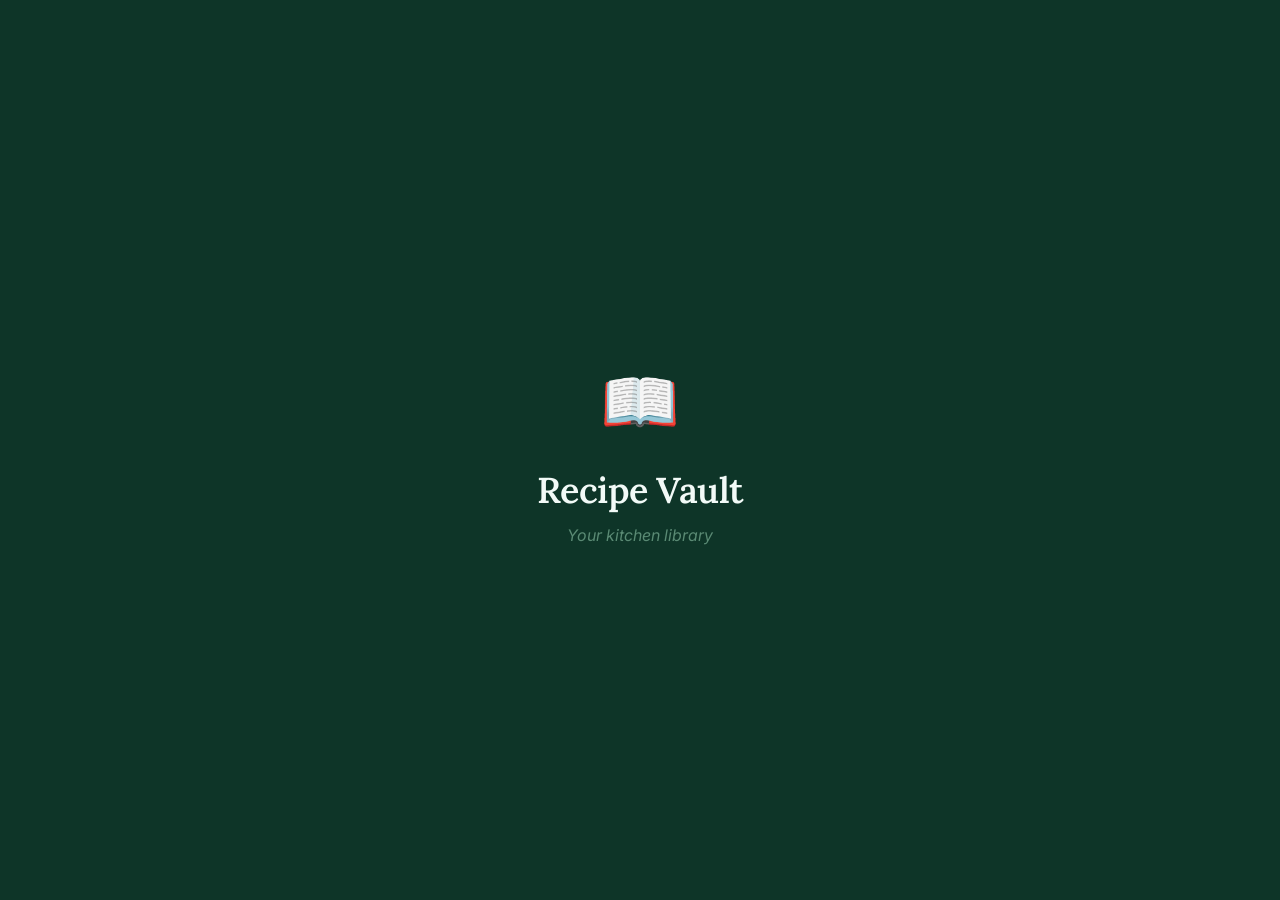
<file: app.html>
<!DOCTYPE html>
<html lang="en">
<head>
  <meta charset="UTF-8" />
  <meta name="viewport" content="width=device-width, initial-scale=1.0" />
  <meta name="theme-color" content="#0e3528" />
  <title>Recipe Vault</title>
  <link rel="manifest" href="manifest.json" />
  <link rel="stylesheet" href="css/style.css" />
  <link rel="preconnect" href="https://fonts.googleapis.com" />
  <link rel="preconnect" href="https://fonts.gstatic.com" crossorigin />
  <link href="https://fonts.googleapis.com/css2?family=Lora:ital,wght@0,400;0,600;1,400&family=Inter:wght@400;500;600&display=swap" rel="stylesheet" />
</head>
<body>

<div id="splash" class="splash">
  <div class="splash-inner">
    <div class="splash-icon">📖</div>
    <h1 class="splash-title">Recipe Vault</h1>
    <p class="splash-sub">Your kitchen library</p>
  </div>
</div>

<div id="app" class="app hidden">

  <!-- TOP NAV -->
  <nav class="top-nav">
    <div class="top-nav-brand"><span>📖</span></div>
    <div class="tn-dropdown" id="tn-recipes-wrap">
      <button class="tn-item active" data-screen="recipes" onclick="handleRecipesClick()">
        <span class="tn-icon">📚</span><span class="tn-label">Recipes</span><span class="tn-arrow" id="tn-recipes-arrow">▾</span>
      </button>
      <div class="tn-dropdown-menu hidden" id="cuisine-dropdown">
        <button class="tn-drop-item active" data-filter="all" onclick="selectCuisine(this,'all')">📋 All recipes</button>
      </div>
    </div>
    <button class="tn-item" data-screen="planner"  onclick="navigate('planner')"><span class="tn-icon">📅</span><span class="tn-label">Meal Planner</span></button>
    <button class="tn-item" data-screen="shopping" onclick="navigate('shopping')"><span class="tn-icon">🛒</span><span class="tn-label">Shopping</span><span class="tn-badge hidden" id="list-badge">0</span></button>
    <button class="tn-item" data-screen="import"   onclick="navigate('import')"><span class="tn-icon">➕</span><span class="tn-label">Import</span></button>
    <button class="tn-item" data-screen="settings" onclick="navigate('settings')"><span class="tn-icon">⚙️</span><span class="tn-label">Settings</span></button>
    <div class="top-nav-right">
      <div class="tn-search-box">
        <span class="tn-search-icon-static">🔍</span>
        <input type="search" id="nav-search-input" class="tn-search-box-input" placeholder="Search recipes…" autocomplete="off" />
        <button class="tn-search-clear hidden" id="nav-search-clear" onclick="clearNavSearch()">✕</button>
      </div>
      <span class="top-nav-count" id="recipe-count-label"></span>
      <div class="top-nav-cloud" onclick="navigate('settings')">
        <span id="cloud-icon">☁️</span><span id="cloud-label">Sign in</span>
      </div>
    </div>
  </nav>


  <!-- APP BODY -->
  <div class="app-body" id="app-body">

    <!-- SCREEN AREA — all screens live here -->
    <div class="screen-area" id="screen-area">
    <section id="screen-recipes" class="screen active">
      <div id="connect-banner" class="connect-banner hidden">
        <div>
          <strong>Connect Google Drive to load your real recipes</strong>
          <p>Go to Settings → Sign in with Google to scan your Recipes folder.</p>
        </div>
        <button class="btn-primary" style="flex-shrink:0;padding:9px 16px;font-size:13px" onclick="navigate('settings')">Open Settings</button>
      </div>
      <div id="cuisine-chips" style="display:none"></div>
      <div id="recipes-state-empty"    class="state-card hidden"><div class="state-emoji">🍽️</div><p class="state-title">No recipes yet</p><p class="state-sub">Sign in to Google Drive and make sure you have a Recipes folder with PDF files.</p><button class="btn-primary" onclick="navigate('settings')">Open Settings</button></div>
      <div id="recipes-state-no-results" class="state-card hidden"><div class="state-emoji">🔎</div><p class="state-title">Nothing matched</p><p class="state-sub">Try a different keyword or cuisine.</p><button class="btn-ghost" onclick="clearSearch()">Clear search</button></div>
      <div id="recipe-grid" class="recipe-grid" role="list"></div>
      <div id="sync-bar" class="sync-bar hidden"><div class="spinner-sm"></div> Syncing with Google Drive…</div>
    </section>

    <section id="screen-planner" class="screen hidden">
      <div class="page-header">
        <div><h1 class="page-title">Meal Planner</h1><p class="page-sub">Plan your week, then build a shopping list</p></div>
        <div class="page-header-actions">
          <button class="btn-ghost-sm" onclick="shiftWeek(-1)">‹ Prev</button>
          <span class="week-label" id="week-label">This week</span>
          <button class="btn-ghost-sm" onclick="shiftWeek(1)">Next ›</button>
          <button class="btn-primary-sm" onclick="buildPlannerList()">🛒 Build list</button>
        </div>
      </div>
      <div class="planner-grid" id="day-list"></div>
    </section>

    <section id="screen-shopping" class="screen hidden">
      <div class="page-header">
        <div><h1 class="page-title">Shopping List</h1><p class="page-sub" id="shopping-source-row">—</p></div>
        <div class="page-header-actions">
          <button class="btn-ghost-sm" onclick="exportShoppingList()">📤 Export</button>
          <button class="btn-ghost-sm" onclick="clearChecked()">🗑️ Clear checked</button>
        </div>
      </div>
      <div id="shopping-empty" class="state-card hidden"><div class="state-emoji">🛒</div><p class="state-title">Your list is empty</p><p class="state-sub">Open a recipe and tap "Add to shopping list".</p><button class="btn-primary" onclick="navigate('recipes')">Browse recipes</button></div>
      <div id="shopping-content">
        <ul class="shopping-list" id="shopping-list"></ul>
        <button class="btn-primary" style="margin-top:1.5rem" onclick="exportShoppingList()">📤 Export to notes / shopping app</button>
      </div>
    </section>

    <section id="screen-import" class="screen hidden">
      <div class="page-header">
        <div><h1 class="page-title">Import Recipe</h1><p class="page-sub">Paste ingredients and steps directly from any website</p></div>
      </div>

      <!-- Paste text (only tab) -->
      <div id="import-tab-paste" class="import-card">
        <p style="font-size:13px;color:var(--clr-muted);margin-bottom:16px;line-height:1.6">
          Fill in the recipe details directly — paste ingredients and steps straight from the website. No AI needed.
        </p>

        <div class="import-fields-grid">
          <label class="field-label">Recipe name <span style="color:var(--clr-coral)">*</span>
            <input class="field-input" id="paste-name" type="text" placeholder="e.g. Garlic Butter Prawns" />
          </label>
          <label class="field-label">Cuisine type
            <input class="field-input" id="paste-cuisine" type="text" list="cuisine-list" autocomplete="off" placeholder="e.g. Seafood, Italian…" />
          </label>
          <label class="field-label">Cook time
            <input class="field-input" id="paste-time" type="text" placeholder="e.g. 30 minutes" />
          </label>
          <label class="field-label">Servings
            <input class="field-input" id="paste-servings" type="number" min="1" value="4" />
          </label>
        </div>

        <label class="field-label" style="margin-top:4px">
          Ingredients <span class="field-hint">— paste directly from the website, one per line</span>
          <textarea class="field-input field-textarea" id="paste-ingredients" rows="10"
            placeholder="2 tbsp butter&#10;4 cloves garlic, minced&#10;500g prawns, peeled&#10;..."></textarea>
        </label>

        <label class="field-label" style="margin-top:8px">
          Steps <span class="field-hint">— paste directly from the website, one per line</span>
          <textarea class="field-input field-textarea" id="paste-steps" rows="12"
            placeholder="Heat butter in a pan over medium heat&#10;Add garlic and cook for 1 minute&#10;Add prawns and cook until pink&#10;..."></textarea>
        </label>

        <div style="display:flex;gap:8px;margin-top:16px">
          <button class="btn-primary" onclick="savePastedRecipe()" style="flex:1">☁️ Save to library</button>
          <button class="btn-ghost" onclick="clearPasteTab()">Clear</button>
        </div>

      </div>
    </section>

    <section id="screen-settings" class="screen hidden">
      <div class="page-header">
        <div><h1 class="page-title">Settings</h1></div>
      </div>

      <!-- ROW 1: two columns -->
      <div style="display:grid;grid-template-columns:1fr 1fr;gap:20px;max-width:900px;margin-bottom:20px">

        <!-- Cloud storage -->
        <div class="settings-group">
          <div class="settings-label">Cloud storage</div>

          <!-- Google Drive sign-in -->
          <div style="padding:14px 16px;border-bottom:1px solid var(--clr-border)">
            <div style="display:flex;align-items:center;justify-content:space-between;flex-wrap:wrap;gap:10px;margin-bottom:10px">
              <div>
                <div style="font-size:15px;font-weight:500;color:var(--clr-ink)">🟢 Google Drive</div>
                <div style="font-size:12px;color:var(--clr-muted);margin-top:2px" id="cloud-status">Not connected — click Sign in</div>
              </div>
              <div style="display:flex;gap:8px">
                <button id="btn-google-signin"  class="btn-primary" style="padding:9px 16px;font-size:13px" onclick="signInWithGoogle()">Sign in</button>
                <button id="btn-google-signout" class="btn-ghost hidden" style="padding:9px 16px;font-size:13px" onclick="signOutGoogle()">Sign out</button>
              </div>
            </div>
            <div id="google-user-box" class="hidden" style="background:var(--clr-paper);border:1px solid var(--clr-border);border-radius:var(--radius-sm);padding:10px 12px;display:flex;align-items:center;gap:10px">
              <div style="width:34px;height:34px;border-radius:50%;background:var(--clr-coral-lt);display:flex;align-items:center;justify-content:center;font-size:16px;flex-shrink:0">👤</div>
              <div style="min-width:0">
                <div style="font-size:14px;font-weight:500;color:var(--clr-ink)" id="google-user-name">—</div>
                <div style="font-size:12px;color:var(--clr-muted);white-space:nowrap;overflow:hidden;text-overflow:ellipsis" id="google-user-email">—</div>
              </div>
            </div>
          </div>

          <div class="settings-row">
            <span class="settings-row-label">Recipe folder name</span>
            <input class="settings-input" id="folder-path" type="text" value="Recipes" />
          </div>
          <div style="padding:10px 16px;border-top:1px solid var(--clr-border)">
            <div style="font-size:12px;color:var(--clr-muted);margin-bottom:8px;line-height:1.5">Convert all your PDF recipes to Google Docs for better text extraction — one time only</div>
            <button id="btn-convert-pdfs" class="btn-ghost full-width" onclick="convertAllPDFsToGoogleDocs()" style="color:var(--clr-coral);border-color:var(--clr-coral)">📄 Convert PDFs to Google Docs</button>
          </div>
          <div style="padding:10px 16px;border-top:1px solid var(--clr-border)">
            <div style="font-size:12px;color:var(--clr-muted);margin-bottom:8px;line-height:1.5">Extract ingredients &amp; steps for all unextracted recipes using AI — runs in background (~8¢ with DeepSeek)</div>
            <button id="btn-batch-extract" class="btn-ghost full-width" onclick="batchExtractAllRecipes()" style="color:var(--clr-coral);border-color:var(--clr-coral)">✨ Extract all unextracted recipes</button>
            <div id="batch-extract-status" style="font-size:12px;color:var(--clr-muted);margin-top:8px;text-align:center;display:none"></div>
          </div>
        </div>

        <!-- Voice + Export -->
        <div style="display:flex;flex-direction:column;gap:20px">
          <div class="settings-group">
            <div class="settings-label">Shopping list export</div>
            <div class="settings-row">
              <span class="settings-row-label">Export to</span>
              <select class="settings-select" id="export-target">
                <option value="share">Share sheet — send to any app (Android)</option>
                <option value="keep">Copy list, then open Keep</option>
                <option value="copy">Copy to clipboard only</option>
              </select>
            </div>
          </div>
          <div class="settings-group">
            <div class="settings-label">AI features</div>
            <div class="settings-row">
              <span class="settings-row-label">🔵 DeepSeek API key</span>
              <span id="deepseek-status" style="font-size:13px"></span>
            </div>
            <div class="settings-row" style="flex-direction:column;align-items:flex-start;gap:8px">
              <div style="display:flex;gap:8px;width:100%">
                <input type="password" id="deepseek-key" class="settings-input" style="width:100%;max-width:320px;text-align:left" placeholder="sk-…" />
                <button onclick="toggleKeyVisibility('deepseek-key')" class="btn-ghost-sm">👁</button>
              </div>
              <div style="display:flex;gap:8px">
                <button class="btn-primary-sm" onclick="saveDeepSeekKey()">Save key</button>
                <button class="btn-ghost-sm" onclick="clearDeepSeekKey()">Clear</button>
              </div>
              <p style="font-size:12px;color:var(--clr-muted);line-height:1.5">Get a free key at <a href="https://platform.deepseek.com" target="_blank" style="color:var(--clr-coral)">platform.deepseek.com</a> — used for recipe AI extraction.</p>
            </div>
          </div>
          <div class="settings-group">
          <div class="settings-label">About</div>
          <div class="settings-row"><span class="settings-row-label">Version</span><span class="settings-row-value">1.0</span></div>
          <div class="settings-row"><span class="settings-row-label">Recipes loaded</span><span class="settings-row-value" id="sett-recipe-count">—</span></div>
          <div class="settings-row"><span class="settings-row-label">Planned meals</span><span class="settings-row-value" id="sett-meal-count">—</span></div>
        </div>
      </div>

    </section>

    </div><!-- end screen-area -->

    <!-- DETAIL PANEL — 40% width when open -->
    <aside class="detail-panel" id="detail-panel">
      <div class="detail-header">
        <button class="detail-close" onclick="closeDetail()">✕</button>
        <span class="detail-emoji-lg" id="detail-emoji">🍽️</span>
        <div class="detail-tags" id="detail-tags"></div>
        <h2 class="detail-name" id="detail-name">—</h2>
        <div class="detail-meta-row" id="detail-meta-row"></div>
      </div>
      <div class="detail-made-it-bar">
        <button class="detail-made-it-btn" id="btn-made-it" onclick="markAsMade()">✅ Mark as made</button>
        <span class="detail-made-it-info" id="made-it-info"></span>
      </div>
      <div class="detail-body">
        <div class="detail-section">
          <div class="detail-section-header">
            <span class="detail-section-title">Ingredients</span>
            <div class="serving-control">
              <button class="serving-btn" onclick="changeServings(-1)">−</button>
              <span class="serving-count"><span id="serving-num">2</span> servings</span>
              <button class="serving-btn" onclick="changeServings(1)">+</button>
            </div>
          </div>
          <ul class="ingredient-list" id="ingredient-list"></ul>
        </div>
        <div class="detail-section hidden" id="nutrition-section">
          <div class="detail-section-title">Nutrition <span class="per-serving-label">per serving</span></div>
          <div class="nutrition-grid" id="nutrition-grid"></div>
        </div>
        <div class="detail-section" id="steps-section">
          <div class="detail-section-title">Method</div>
          <ol class="steps-list" id="steps-list"></ol>
        </div>
        <div class="detail-actions">
          <button class="btn-primary full-width" onclick="addToShoppingList()">🛒 Add to shopping list</button>
          <button class="btn-primary full-width" style="background:var(--clr-ink)" onclick="addToPlannerFromDetail()">📅 Add to meal plan</button>
          <button class="btn-ghost full-width" onclick="startCookMode()">👨‍🍳 Start cooking mode</button>
          <button class="btn-ghost full-width" id="btn-open-drive" onclick="openInCloud()">☁️ Open in Drive</button>
          <button class="btn-ghost full-width hidden" id="btn-save-drive" onclick="saveCurrentRecipeToDrive()" style="color:var(--clr-coral);border-color:var(--clr-coral)">☁️ Save to Google Drive</button>
          <button class="btn-ghost full-width hidden" id="btn-reextract" onclick="reExtractCurrentRecipe()">✨ Re-extract from Drive file</button>
          <button class="btn-ghost full-width" onclick="printCurrentRecipe()">🖨️ Print recipe</button>
          <div style="display:flex;gap:8px">
            <button class="btn-ghost full-width" onclick="openEditRecipeModal()" style="flex:1">✏️ Edit recipe</button>
            <button class="btn-ghost" onclick="confirmDeleteRecipe()" style="color:var(--clr-red);border-color:var(--clr-red);padding:11px 16px">🗑️</button>
          </div>
        </div>
      </div>
    </aside>

  </div><!-- end app-body -->

    <!-- COOK MODE -->
    <div id="screen-cook" class="cook-overlay hidden">
      <div class="cook-header">
        <button class="back-btn-light" onclick="stopCookMode()">✕ Exit</button>
        <span class="cook-title" id="cook-recipe-name">—</span>
        <button class="icon-btn-light" id="voice-toggle" onclick="toggleVoice()">🔇 Voice off</button>
      </div>
      <div class="cook-body">
        <div class="cook-progress">
          <div class="progress-bar"><div class="progress-fill" id="progress-fill"></div></div>
          <span class="progress-label" id="progress-label">Step 1 of 6</span>
        </div>
        <div class="cook-step-card"><p class="cook-step-text" id="cook-step-text">—</p></div>
        <div class="cook-controls">
          <button class="cook-nav-btn" id="btn-prev-step" onclick="changeStep(-1)">← Previous</button>
          <button class="cook-nav-btn cook-nav-next" id="btn-next-step" onclick="changeStep(1)">Next →</button>
        </div>
        <div class="cook-voice-hint" id="voice-hint">🎙️ Say "next step", "repeat", or "go back"</div>
      </div>
    </div>

  <nav class="bottom-nav">
    <button class="nav-item active" data-screen="recipes"  onclick="navigate('recipes')"> <span class="nav-icon">📚</span><span class="nav-label">Recipes</span></button>
    <button class="nav-item"        data-screen="planner"  onclick="navigate('planner')"> <span class="nav-icon">📅</span><span class="nav-label">Planner</span></button>
    <button class="nav-item"        data-screen="shopping" onclick="navigate('shopping')"><span class="nav-icon">🛒</span><span class="nav-label">List</span><span class="nav-badge hidden" id="list-badge-mobile">0</span></button>
    <button class="nav-item"        data-screen="import"   onclick="navigate('import')">  <span class="nav-icon">➕</span><span class="nav-label">Import</span></button>
    <button class="nav-item"        data-screen="settings" onclick="navigate('settings')"><span class="nav-icon">⚙️</span><span class="nav-label">Settings</span></button>
  </nav>


<datalist id="cuisine-list"></datalist>

<!-- MODALS -->
<!-- EDIT RECIPE MODAL -->
<div id="edit-recipe-modal" class="modal-overlay hidden" role="dialog" aria-modal="true">
  <div class="modal-card" style="max-width:520px;max-height:85vh;overflow-y:auto">
    <h3 class="modal-title">✏️ Edit recipe</h3>

    <!-- Thumbnail editor -->
    <div class="field-label" style="margin-bottom:14px">
      Thumbnail
      <div style="display:flex;align-items:center;gap:12px;margin-top:6px">
        <div id="edit-thumb-preview" style="width:64px;height:64px;border-radius:12px;background:var(--clr-coral-lt);display:flex;align-items:center;justify-content:center;font-size:36px;flex-shrink:0;overflow:hidden;cursor:pointer;border:2px dashed var(--clr-border-mid)" onclick="document.getElementById('edit-thumb-upload').click()" title="Click to upload a photo">🍽️</div>
        <div style="flex:1">
          <div style="font-size:12px;color:var(--clr-muted);margin-bottom:8px">Pick an emoji or upload a photo</div>
          <input type="file" id="edit-thumb-upload" accept="image/*" style="display:none" onchange="handleThumbUpload(event)" />
          <div id="emoji-picker" style="display:flex;flex-wrap:wrap;gap:6px"></div>
        </div>
      </div>
    </div>

    <label class="field-label">Recipe name
      <input class="field-input" id="edit-name" type="text" />
    </label>
    <label class="field-label">Cuisine <span class="field-hint">(determines folder in Drive)</span>
      <input class="field-input" id="edit-cuisine" type="text" list="cuisine-list" autocomplete="off" />
    </label>
    <label class="field-label">Cook time
      <input class="field-input" id="edit-time" type="text" />
    </label>
    <label class="field-label">Servings
      <input class="field-input" id="edit-servings" type="number" min="1" />
    </label>
    <label class="field-label">Tags <span class="field-hint">(comma separated, e.g. Quick, Vegetarian)</span>
      <input class="field-input" id="edit-tags" type="text" />
    </label>
    <label class="field-label">Ingredients <span class="field-hint">(one per line)</span>
      <textarea class="field-input field-textarea" id="edit-ingredients" rows="8"></textarea>
    </label>
    <label class="field-label">Steps <span class="field-hint">(one per line)</span>
      <textarea class="field-input field-textarea" id="edit-steps" rows="8"></textarea>
    </label>
    <div style="display:flex;gap:8px;margin-top:16px">
      <button class="btn-primary" style="flex:1" onclick="saveEditedRecipe()">💾 Save changes</button>
      <button class="btn-ghost" style="flex:1" onclick="closeModal('edit-recipe-modal')">Cancel</button>
    </div>
  </div>
</div>

<!-- DELETE CONFIRM MODAL -->
<div id="delete-recipe-modal" class="modal-overlay hidden" role="dialog" aria-modal="true">
  <div class="modal-card">
    <h3 class="modal-title">🗑️ Delete recipe</h3>
    <p class="modal-sub">Are you sure you want to delete <strong id="delete-recipe-name">—</strong>?</p>
    <div id="delete-drive-option" style="background:var(--clr-paper-mid);border-radius:var(--radius-sm);padding:12px;margin-bottom:16px;font-size:14px">
      <label style="display:flex;align-items:center;gap:10px;cursor:pointer">
        <input type="checkbox" id="delete-from-drive" style="width:18px;height:18px" />
        <span>Also delete the file from Google Drive</span>
      </label>
      <p style="font-size:12px;color:var(--clr-muted);margin-top:6px;margin-left:28px">If unchecked, the recipe stays in Drive but is removed from this app.</p>
    </div>
    <button class="btn-primary full-width" style="background:var(--clr-red,#c0392b);border-color:var(--clr-red,#c0392b)" onclick="executeDeleteRecipe()">Delete</button>
    <button class="btn-ghost full-width" style="margin-top:8px" onclick="closeModal('delete-recipe-modal')">Cancel</button>
  </div>
</div>

<div id="planner-list-modal" class="modal-overlay hidden">
  <div class="modal-card">
    <h3 class="modal-title">Build shopping list</h3>
    <p class="modal-sub">One combined list for the whole week, or separate per day?</p>
    <button class="btn-primary full-width" onclick="generatePlannerList('combined')">One combined list</button>
    <button class="btn-ghost full-width" style="margin-top:8px" onclick="generatePlannerList('daily')">Separate per day</button>
    <button class="btn-ghost full-width" style="margin-top:8px;color:var(--clr-muted)" onclick="closeModal('planner-list-modal')">Cancel</button>
  </div>
</div>

<div id="add-to-day-modal" class="modal-overlay hidden">
  <div class="modal-card">
    <h3 class="modal-title">Add to meal plan</h3>
    <p class="modal-sub">Which day for <strong id="modal-recipe-name">—</strong>?</p>
    <div id="day-picker" class="day-picker"></div>
    <button class="btn-ghost full-width" style="margin-top:12px" onclick="closeModal('add-to-day-modal')">Cancel</button>
  </div>
</div>

<datalist id="cuisine-list"></datalist>

<script src="js/data.js"></script>
<script src="js/api.js"></script>
<script src="js/theme.js"></script>
<script src="js/drive.js"></script>
<script src="js/app.js"></script>
</body>
</html>
<!-- v2 -->
</file>
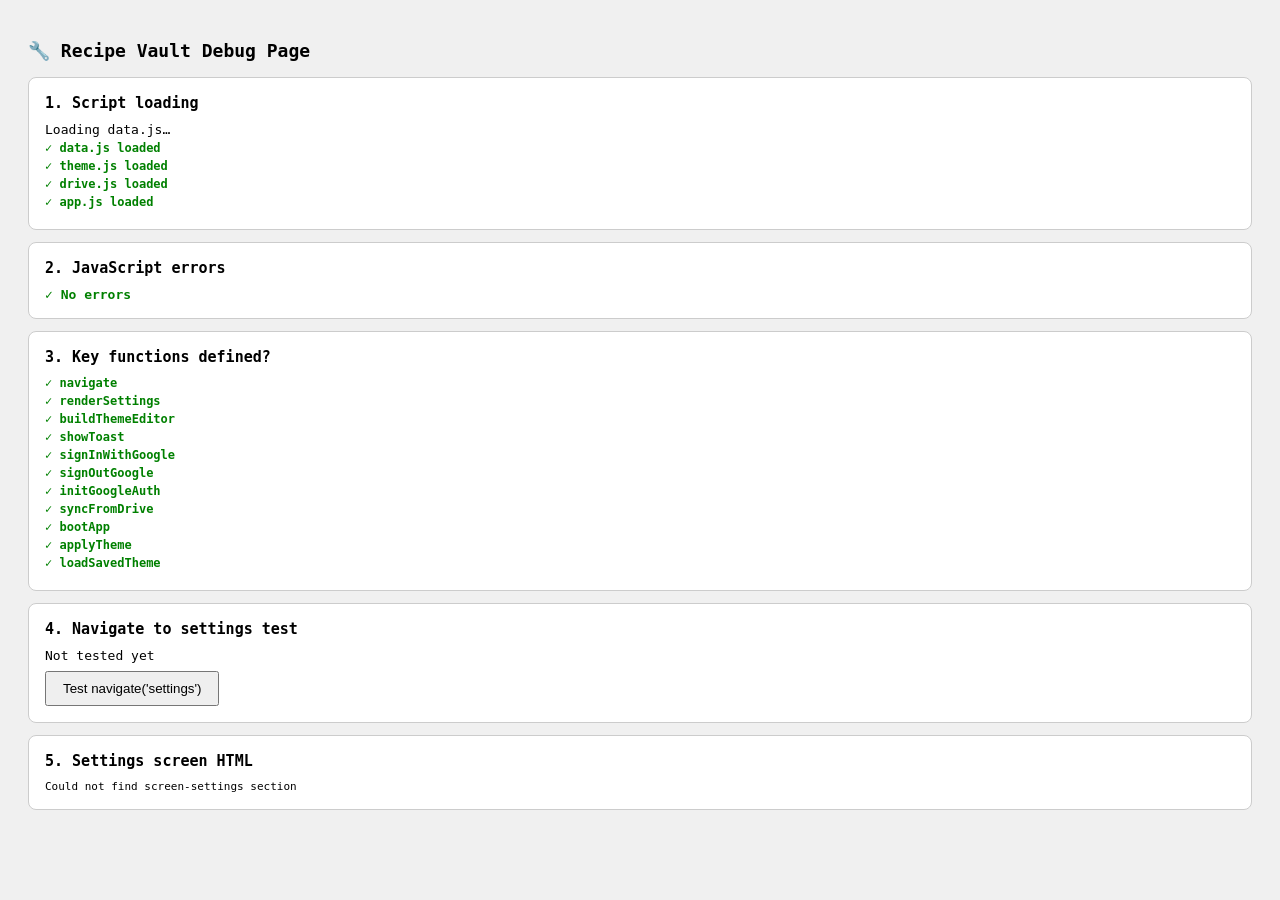
<file: debug.html>
<!DOCTYPE html>
<html lang="en">
<head>
  <meta charset="UTF-8" />
  <meta name="viewport" content="width=device-width, initial-scale=1.0" />
  <title>Recipe Vault — Debug</title>
  <style>
    body { font-family: monospace; padding: 20px; background: #f0f0f0; }
    .ok  { color: green; font-weight: bold; }
    .err { color: red;   font-weight: bold; }
    .box { background: white; border: 1px solid #ccc; border-radius: 8px; padding: 16px; margin-bottom: 12px; }
    h2   { margin: 0 0 10px; font-size: 15px; }
    pre  { font-size: 12px; white-space: pre-wrap; word-break: break-all; margin: 4px 0; }
  </style>
</head>
<body>
<h1 style="font-size:18px;margin-bottom:16px">🔧 Recipe Vault Debug Page</h1>

<div class="box" id="box-scripts">
  <h2>1. Script loading</h2>
  <div id="out-scripts">Loading…</div>
</div>

<div class="box" id="box-errors">
  <h2>2. JavaScript errors</h2>
  <div id="out-errors">None so far…</div>
</div>

<div class="box" id="box-functions">
  <h2>3. Key functions defined?</h2>
  <div id="out-functions">Checking…</div>
</div>

<div class="box" id="box-navigate">
  <h2>4. Navigate to settings test</h2>
  <div id="out-navigate">Not tested yet</div>
  <button onclick="testNavigate()" style="margin-top:8px;padding:8px 16px;cursor:pointer">Test navigate('settings')</button>
</div>

<div class="box">
  <h2>5. Settings screen HTML</h2>
  <div id="out-html" style="font-size:11px;max-height:200px;overflow:auto">Not loaded</div>
</div>

<script>
  // Catch all errors
  const errors = [];
  window.onerror = (msg, src, line, col, err) => {
    errors.push({ msg, src: src?.split('/').pop(), line, col });
    renderErrors();
    return false;
  };
  window.addEventListener('unhandledrejection', e => {
    errors.push({ msg: 'Unhandled promise: ' + e.reason, src: '', line: '', col: '' });
    renderErrors();
  });

  function renderErrors() {
    const el = document.getElementById('out-errors');
    if (!errors.length) { el.innerHTML = '<span class="ok">✓ No errors</span>'; return; }
    el.innerHTML = errors.map(e =>
      `<pre class="err">❌ ${e.msg}\n   ${e.src}:${e.line}:${e.col}</pre>`
    ).join('');
  }
</script>

<!-- Load the actual app scripts in order -->
<script>
  document.getElementById('out-scripts').innerHTML = 'Loading data.js…';
</script>
<script src="js/data.js" onerror="document.getElementById('out-scripts').innerHTML+='<pre class=err>❌ data.js failed to load</pre>'"></script>
<script>
  document.getElementById('out-scripts').innerHTML += '<pre class=ok>✓ data.js loaded</pre>';
</script>
<script src="js/theme.js" onerror="document.getElementById('out-scripts').innerHTML+='<pre class=err>❌ theme.js failed to load</pre>'"></script>
<script>
  document.getElementById('out-scripts').innerHTML += '<pre class=ok>✓ theme.js loaded</pre>';
</script>
<script src="js/drive.js" onerror="document.getElementById('out-scripts').innerHTML+='<pre class=err>❌ drive.js failed to load</pre>'"></script>
<script>
  document.getElementById('out-scripts').innerHTML += '<pre class=ok>✓ drive.js loaded</pre>';
</script>
<script src="js/app.js" onerror="document.getElementById('out-scripts').innerHTML+='<pre class=err>❌ app.js failed to load</pre>'"></script>
<script>
  document.getElementById('out-scripts').innerHTML += '<pre class=ok>✓ app.js loaded</pre>';
</script>

<script>
  // Check functions
  const fns = ['navigate','renderSettings','buildThemeEditor','showToast',
                'signInWithGoogle','signOutGoogle','initGoogleAuth',
                'syncFromDrive','bootApp','applyTheme','loadSavedTheme'];
  const fnOut = fns.map(f =>
    typeof window[f] === 'function'
      ? `<pre class="ok">✓ ${f}</pre>`
      : `<pre class="err">❌ ${f} — NOT DEFINED</pre>`
  ).join('');
  document.getElementById('out-functions').innerHTML = fnOut;

  // Show settings HTML
  fetch('index.html')
    .then(r => r.text())
    .then(html => {
      const match = html.match(/id="screen-settings"[\s\S]*?<\/section>/);
      if (match) {
        document.getElementById('out-html').textContent = match[0].slice(0, 2000);
      } else {
        document.getElementById('out-html').textContent = 'Could not find screen-settings section';
      }
    }).catch(e => {
      document.getElementById('out-html').textContent = 'Could not load index.html: ' + e;
    });

  // Test navigate
  window.testNavigate = function() {
    const out = document.getElementById('out-navigate');
    try {
      if (typeof navigate !== 'function') {
        out.innerHTML = '<span class="err">❌ navigate() is not defined</span>';
        return;
      }
      // Check if screen element exists
      const el = document.getElementById('screen-settings');
      if (!el) {
        out.innerHTML = '<span class="err">❌ #screen-settings element does not exist in DOM</span>';
        return;
      }
      out.innerHTML = `<span class="ok">✓ #screen-settings found. Classes before: "${el.className}"</span>`;
      navigate('settings');
      out.innerHTML += `<pre class="ok">✓ navigate called. Classes after: "${el.className}"</pre>`;
      const style = window.getComputedStyle(el);
      out.innerHTML += `<pre>display: ${style.display}, visibility: ${style.visibility}, height: ${style.height}</pre>`;
      const children = el.querySelectorAll('*').length;
      out.innerHTML += `<pre>Child elements inside settings screen: ${children}</pre>`;
    } catch(e) {
      out.innerHTML = `<span class="err">❌ Error: ${e.message}</span><pre>${e.stack}</pre>`;
    }
  };

  renderErrors();
</script>
</body>
</html>
</file>
<file: css/style.css>
/* ── RECIPE VAULT — FRESH MINT + CORAL ──────────────────────────────────────── */
:root {
  --clr-paper:      #f2faf7;
  --clr-paper-mid:  #e0f2ea;
  --clr-paper-deep: #c8e6d8;
  --clr-ink:        #0e3528;
  --clr-ink-mid:    #1e5c42;
  --clr-muted:      #5a8a74;
  --clr-coral:      #e8623a;
  --clr-coral-lt:   #fde8e1;
  --clr-coral-dk:   #b8431e;
  --clr-surface:    #ffffff;
  --clr-border:     rgba(14,53,40,0.09);
  --clr-border-mid: rgba(14,53,40,0.18);
  --clr-red:        #c0392b;
  --clr-red-lt:     #fae4e0;
  --font-display: 'Lora', Georgia, serif;
  --font-ui:      'Inter', system-ui, sans-serif;
  --radius-sm: 8px; --radius-md: 14px; --radius-lg: 20px; --radius-xl: 28px;
  --sidebar-w: 220px; --detail-w: 380px; --nav-h: 64px;
  --shadow-card: 0 2px 14px rgba(14,53,40,0.07);
  --shadow-lift: 0 6px 28px rgba(14,53,40,0.13);
}

/* ── RESET ── */
*,*::before,*::after{box-sizing:border-box;margin:0;padding:0}
html{height:100%}
body{height:100%;overflow:hidden;background:var(--clr-paper);color:var(--clr-ink);font-family:var(--font-ui);font-size:15px;line-height:1.5;-webkit-font-smoothing:antialiased}
button{cursor:pointer;font-family:var(--font-ui);border:none;background:none}
input,select,textarea{font-family:var(--font-ui)}
ul,ol{list-style:none}

/* ── SPLASH ── */
.splash{position:fixed;inset:0;z-index:999;background:var(--clr-ink);display:flex;align-items:center;justify-content:center;transition:opacity .5s,visibility .5s}
.splash.fade-out{opacity:0;visibility:hidden}
.splash-inner{text-align:center;color:var(--clr-paper)}
.splash-icon{font-size:64px;margin-bottom:14px}
.splash-title{font-family:var(--font-display);font-size:36px;font-weight:600;letter-spacing:-.5px}
.splash-sub{font-size:16px;color:var(--clr-muted);margin-top:6px;font-style:italic}

/* ── HIDDEN ── */
.hidden{display:none!important}

/* ── APP SHELL — column layout with top nav ── */
.app{position:fixed;inset:0;display:flex;flex-direction:column}

/* ── TOP NAV ── */
.top-nav{flex-shrink:0;height:var(--nav-h);background:var(--clr-ink);display:flex;align-items:center;gap:4px;padding:0 16px;overflow:visible;z-index:50}
.top-nav-brand{font-size:22px;margin-right:8px;flex-shrink:0}
.tn-item{display:flex;align-items:center;gap:6px;padding:8px 14px;border-radius:var(--radius-sm);font-size:14px;font-weight:500;color:rgba(255,255,255,.55);transition:all .15s;white-space:nowrap;flex-shrink:0}
.tn-item:hover{background:rgba(255,255,255,.09);color:rgba(255,255,255,.9)}
.tn-item.active{background:rgba(232,98,58,.22);color:var(--clr-coral)}
.tn-icon{font-size:16px}
.tn-label{font-size:14px}
.tn-arrow{font-size:11px;margin-left:2px}
.tn-badge{background:var(--clr-coral);color:#fff;font-size:10px;font-weight:700;min-width:16px;height:16px;border-radius:8px;display:inline-flex;align-items:center;justify-content:center;padding:0 4px;margin-left:2px}
.tn-dropdown{position:relative}
.tn-dropdown-menu{position:absolute;top:calc(100% + 4px);left:0;background:var(--clr-ink);border:1px solid rgba(255,255,255,.12);border-radius:var(--radius-md);padding:6px;min-width:180px;z-index:200;box-shadow:var(--shadow-lift);max-height:60vh;overflow-y:auto}
.tn-drop-item{display:block;width:100%;text-align:left;padding:9px 14px;border-radius:var(--radius-sm);font-size:14px;color:rgba(255,255,255,.6);transition:all .12s}
.tn-drop-item:hover{background:rgba(255,255,255,.09);color:#fff}
.tn-drop-item.active{color:var(--clr-coral)}
.top-nav-right{margin-left:auto;display:flex;align-items:center;gap:12px;flex-shrink:0}
.tn-search-box{display:flex;align-items:center;gap:6px;background:rgba(255,255,255,.1);border:1px solid rgba(255,255,255,.15);border-radius:var(--radius-xl);padding:0 12px;height:36px}
.tn-search-icon-static{font-size:14px;opacity:.6}
.tn-search-box-input{background:transparent;border:none;outline:none;font-size:14px;color:#fff;width:180px}
.tn-search-box-input::placeholder{color:rgba(255,255,255,.4)}
.tn-search-clear{font-size:13px;color:rgba(255,255,255,.5);padding:2px;background:rgba(255,255,255,.15);border-radius:50%;width:20px;height:20px;display:flex;align-items:center;justify-content:center}
.top-nav-count{font-size:13px;color:rgba(255,255,255,.38);white-space:nowrap}
.top-nav-cloud{display:flex;align-items:center;gap:6px;font-size:13px;color:rgba(255,255,255,.55);cursor:pointer;padding:6px 10px;border-radius:var(--radius-sm);transition:all .15s;white-space:nowrap}
.top-nav-cloud:hover{color:#fff;background:rgba(255,255,255,.09)}

/* ── APP BODY ── */
.app-body{flex:1;min-height:0;display:flex;overflow:hidden;background:var(--clr-paper)}
.screen-area{flex:1;min-width:0;display:flex;overflow:hidden;position:relative}

/* ── SCREENS ── */
.screen{flex:1;overflow-y:auto;overflow-x:hidden;-webkit-overflow-scrolling:touch;padding:24px 28px 40px;display:none}
.screen.active{display:block}

/* ── SIDEBAR (legacy, hidden on desktop) ── */
.sidebar{display:none}
.main-content{flex:1;min-width:0;display:flex;overflow:hidden;background:var(--clr-paper)}

/* ── BOTTOM NAV (mobile only, hidden on desktop) ── */
.bottom-nav{display:none;flex-shrink:0}

/* ── DETAIL PANEL (desktop) ── */
.detail-panel{width:var(--detail-w);flex-shrink:0;background:var(--clr-surface);border-left:1px solid var(--clr-border);overflow-y:auto;position:relative;display:flex;flex-direction:column}
.detail-panel.hidden{display:none}
.detail-close{position:absolute;top:12px;right:12px;width:32px;height:32px;border-radius:50%;background:rgba(255,255,255,0.18);font-size:15px;display:flex;align-items:center;justify-content:center;z-index:10;color:#fff;border:1px solid rgba(255,255,255,0.28);cursor:pointer}
.detail-close:hover{background:rgba(255,255,255,0.32)}
.detail-hero-sm,.detail-header{position:relative;background:var(--clr-ink);padding:28px 20px 24px;text-align:center}
.detail-made-it-bar{display:flex;align-items:center;gap:10px;padding:10px 16px;border-bottom:1px solid var(--clr-border);background:var(--clr-paper-mid)}
.detail-made-it-btn{font-size:13px;font-weight:500;color:var(--clr-ink);padding:6px 12px;border-radius:var(--radius-sm);background:var(--clr-surface);border:1px solid var(--clr-border-mid)}
.detail-made-it-btn:hover{background:var(--clr-coral-lt)}
.detail-made-it-info{font-size:12px;color:var(--clr-muted)}
.detail-emoji-lg{font-size:64px;margin-bottom:12px}
.detail-tags{display:flex;gap:6px;flex-wrap:wrap;justify-content:center;margin-bottom:10px}
.detail-name{font-family:var(--font-display);font-size:22px;font-weight:600;color:var(--clr-paper);line-height:1.2;margin-bottom:6px}
.detail-meta-row{font-size:13px;color:rgba(255,255,255,.45)}
.detail-body{padding:18px;flex:1;background:var(--clr-surface)}
.detail-section{margin-bottom:22px}
.detail-section-header{display:flex;align-items:center;justify-content:space-between;margin-bottom:10px}
.detail-section-title{font-size:12px;font-weight:600;letter-spacing:.06em;text-transform:uppercase;color:var(--clr-muted)}
.per-serving-label{font-size:11px;font-weight:400;text-transform:none;letter-spacing:0}
.serving-control{display:flex;align-items:center;gap:8px}
.serving-btn{width:26px;height:26px;border-radius:50%;background:var(--clr-paper-mid);color:var(--clr-ink);font-size:17px;display:flex;align-items:center;justify-content:center;border:1px solid var(--clr-border-mid)}
.serving-count{font-size:13px;font-weight:500;color:var(--clr-ink);white-space:nowrap}
.ingredient-list{display:flex;flex-direction:column}
.ingredient-item{display:flex;align-items:baseline;gap:10px;padding:8px 0;border-bottom:1px solid var(--clr-border);font-size:14px;color:var(--clr-ink)}
.ingredient-item:last-child{border-bottom:none}
.ingredient-amount{font-weight:600;color:var(--clr-coral);min-width:60px;font-size:13px}
.nutrition-grid{display:grid;grid-template-columns:repeat(4,1fr);gap:6px}
.nut-card{background:var(--clr-paper);border:1px solid var(--clr-border);border-radius:var(--radius-sm);padding:8px 6px;text-align:center}
.nut-val{font-size:16px;font-weight:600;color:var(--clr-ink)}
.nut-label{font-size:11px;color:var(--clr-muted);margin-top:1px}
.steps-list{display:flex;flex-direction:column;gap:12px;counter-reset:step}
.step-item{display:flex;gap:12px;font-size:14px;line-height:1.6;color:var(--clr-ink)}
.step-item::before{content:counter(step);counter-increment:step;flex-shrink:0;width:24px;height:24px;border-radius:50%;background:var(--clr-coral-lt);color:var(--clr-coral-dk);font-size:12px;font-weight:600;display:flex;align-items:center;justify-content:center;margin-top:2px}
.detail-actions{display:flex;flex-direction:column;gap:8px;margin-top:8px;padding-bottom:20px}

/* ── PAGE HEADERS ── */
.page-header{display:flex;align-items:flex-start;justify-content:space-between;margin-bottom:20px;gap:12px;flex-wrap:wrap}
.page-title{font-family:var(--font-display);font-size:28px;font-weight:600;color:var(--clr-ink);line-height:1.1}
.page-sub{font-size:14px;color:var(--clr-muted);margin-top:4px}
.page-header-actions{display:flex;align-items:center;gap:8px;flex-shrink:0;flex-wrap:wrap}

/* ── SEARCH ── */
.search-filter-bar{margin-bottom:20px}
.search-box{display:flex;align-items:center;gap:10px;background:var(--clr-surface);border:1px solid var(--clr-border-mid);border-radius:var(--radius-xl);padding:0 16px;margin-bottom:12px;box-shadow:var(--shadow-card)}
.search-icon{font-size:16px;opacity:.5;flex-shrink:0}
.search-input{flex:1;padding:12px 0;font-size:15px;color:var(--clr-ink);background:transparent;border:none;outline:none}
.search-input::placeholder{color:var(--clr-muted)}
.search-clear{font-size:13px;color:var(--clr-muted);padding:4px;background:var(--clr-paper-mid);border-radius:50%;width:22px;height:22px;display:flex;align-items:center;justify-content:center}
.chip-row{display:flex;gap:6px;flex-wrap:wrap}
.chip{flex-shrink:0;padding:5px 16px;border-radius:20px;font-size:13px;font-weight:500;border:1px solid var(--clr-border-mid);color:var(--clr-muted);background:transparent;transition:all .15s;white-space:nowrap}
.chip-active,.chip:hover{background:var(--clr-ink);color:var(--clr-paper);border-color:var(--clr-ink)}

/* ── RECIPE GRID ── */
.recipe-grid{display:grid;grid-template-columns:repeat(auto-fill,minmax(260px,1fr));gap:14px}
/* FIXED: cards always white with dark text — never dark background */
.recipe-card{background:#ffffff;border:1px solid var(--clr-border);border-radius:var(--radius-md);padding:16px;cursor:pointer;transition:box-shadow .15s,transform .12s;display:flex;align-items:center;gap:14px;box-shadow:var(--shadow-card)}
.recipe-card:hover{box-shadow:var(--shadow-lift);transform:translateY(-2px)}
.recipe-card:active{transform:scale(.98)}
.recipe-thumb{width:56px;height:56px;border-radius:var(--radius-sm);display:flex;align-items:center;justify-content:center;font-size:30px;flex-shrink:0;background:var(--clr-coral-lt)}
.recipe-info{flex:1;min-width:0}
.recipe-name{font-family:var(--font-display);font-size:16px;font-weight:600;color:#1a1a1a;margin-bottom:3px;white-space:nowrap;overflow:hidden;text-overflow:ellipsis}
.recipe-sub{font-size:13px;color:#5a8a74}
.recipe-arrow{color:var(--clr-coral);font-size:18px;flex-shrink:0}

/* ── STATE CARDS ── */
.state-card{display:flex;flex-direction:column;align-items:center;text-align:center;padding:60px 32px;gap:10px}
.state-emoji{font-size:52px}
.state-title{font-family:var(--font-display);font-size:20px;font-weight:600;color:var(--clr-ink)}
.state-sub{font-size:14px;color:var(--clr-muted);line-height:1.6;max-width:300px}

/* ── SPINNER ── */
.spinner{width:34px;height:34px;border-radius:50%;border:3px solid var(--clr-border-mid);border-top-color:var(--clr-coral);animation:spin .8s linear infinite}
.spinner-sm{width:14px;height:14px;border-radius:50%;border:2px solid var(--clr-border-mid);border-top-color:var(--clr-coral);animation:spin .8s linear infinite;display:inline-block;flex-shrink:0}
@keyframes spin{to{transform:rotate(360deg)}}
@media(prefers-reduced-motion:reduce){.spinner,.spinner-sm{animation:none;opacity:.5}}

/* ── COOK MODE ── */
.cook-overlay{position:fixed;inset:0;z-index:200;background:var(--clr-ink);display:flex;flex-direction:column}
.cook-overlay.hidden{display:none}
.cook-header{display:flex;align-items:center;justify-content:space-between;padding:16px 24px;border-bottom:1px solid rgba(255,255,255,.1)}
.back-btn-light{font-size:14px;font-weight:500;color:rgba(255,255,255,.55);padding:6px 0}
.back-btn-light:hover{color:#fff}
.cook-title{font-family:var(--font-display);font-size:18px;font-weight:600;color:var(--clr-paper);flex:1;text-align:center;padding:0 16px}
.icon-btn-light{font-size:13px;color:rgba(255,255,255,.55);padding:6px 10px;border:1px solid rgba(255,255,255,.15);border-radius:var(--radius-sm)}
.icon-btn-light:hover{color:#fff;border-color:rgba(255,255,255,.4)}
.cook-body{flex:1;display:flex;flex-direction:column;align-items:center;justify-content:center;padding:32px 24px;max-width:700px;margin:0 auto;width:100%}
.cook-progress{width:100%;margin-bottom:32px}
.progress-bar{height:4px;background:rgba(255,255,255,.15);border-radius:2px;overflow:hidden;margin-bottom:8px}
.progress-fill{height:100%;background:var(--clr-coral);border-radius:2px;transition:width .3s ease}
.progress-label{font-size:13px;color:rgba(255,255,255,.38)}
.cook-step-card{width:100%;background:rgba(255,255,255,.06);border:1px solid rgba(255,255,255,.1);border-radius:var(--radius-lg);padding:40px 36px;min-height:200px;display:flex;align-items:center;justify-content:center;margin-bottom:32px}
.cook-step-text{font-family:var(--font-display);font-size:20px;line-height:1.7;color:var(--clr-paper);text-align:center}
.cook-controls{display:flex;gap:14px;width:100%;max-width:480px}
.cook-nav-btn{flex:1;padding:15px;border-radius:var(--radius-md);background:rgba(255,255,255,.08);color:var(--clr-paper);font-size:15px;font-weight:600;border:1px solid rgba(255,255,255,.15);transition:background .15s}
.cook-nav-btn:hover{background:rgba(255,255,255,.15)}
.cook-nav-next{background:var(--clr-coral);border-color:var(--clr-coral);color:#fff}
.cook-nav-next:hover{background:var(--clr-coral-dk)}
.cook-voice-hint{margin-top:20px;font-size:13px;color:rgba(255,255,255,.32);display:none}

/* ── PLANNER ── */
.week-label{font-size:14px;font-weight:500;color:var(--clr-ink);padding:0 4px}
.planner-grid{display:grid;grid-template-columns:repeat(7,1fr);gap:10px}
.day-card{background:#ffffff;border-radius:var(--radius-md);border:1px solid var(--clr-border);overflow:hidden;display:flex;flex-direction:column;min-height:180px}
.day-header{padding:10px 12px;background:var(--clr-paper-mid);border-bottom:1px solid var(--clr-border)}
.day-name{font-size:12px;font-weight:600;letter-spacing:.04em;color:var(--clr-ink)}
.day-date{font-size:11px;color:var(--clr-muted);margin-top:1px}
.day-today .day-header{background:var(--clr-coral-lt)}
.day-today .day-name{color:var(--clr-coral-dk)}
.day-meals{flex:1;padding:6px 0}
.day-meal-item{display:flex;align-items:center;gap:6px;padding:5px 10px;font-size:12px;color:var(--clr-ink)}
.day-meal-emoji{font-size:16px;flex-shrink:0}
.day-meal-name{flex:1;overflow:hidden;text-overflow:ellipsis;white-space:nowrap}
.day-meal-remove{color:var(--clr-muted);font-size:14px;padding:2px 4px;opacity:.6}
.day-meal-remove:hover{opacity:1;color:var(--clr-red)}
.day-empty{padding:12px 10px;font-size:12px;color:var(--clr-muted);text-align:center}
.day-add-btn{width:100%;padding:8px 10px;font-size:12px;color:var(--clr-coral);font-weight:500;text-align:center;border-top:1px dashed var(--clr-border-mid)}
.day-add-btn:hover{background:var(--clr-coral-lt)}

/* ── SHOPPING LIST ── */
.shopping-list{display:flex;flex-direction:column;max-width:640px}
.shopping-item{display:flex;align-items:center;gap:14px;padding:13px 0;border-bottom:1px solid var(--clr-border);cursor:pointer}
.shopping-item:last-child{border-bottom:none}
.shopping-check{width:22px;height:22px;border-radius:50%;border:2px solid var(--clr-border-mid);flex-shrink:0;display:flex;align-items:center;justify-content:center;transition:all .15s}
.shopping-item.checked .shopping-check{background:var(--clr-coral);border-color:var(--clr-coral)}
.shopping-item.checked .shopping-check::after{content:'✓';color:#fff;font-size:13px;font-weight:700}
.shopping-item.checked .shopping-item-text{text-decoration:line-through;color:var(--clr-muted)}
.shopping-item-text{font-size:15px;color:var(--clr-ink);flex:1}
.shopping-item-recipe{font-size:12px;color:var(--clr-muted)}

/* ── IMPORT ── */
.import-card{background:var(--clr-surface);border:1px solid var(--clr-border);border-radius:var(--radius-lg);padding:24px;max-width:800px;box-shadow:var(--shadow-card)}
.import-input-row{display:flex;gap:10px;margin-bottom:16px}
.url-input{flex:1;padding:12px 16px;font-size:15px;background:var(--clr-paper);color:var(--clr-ink);border:1px solid var(--clr-border-mid);border-radius:var(--radius-md);outline:none}
.url-input:focus{border-color:var(--clr-coral)}
.preview-eyebrow{font-size:12px;font-weight:600;letter-spacing:.07em;text-transform:uppercase;color:var(--clr-coral);margin-bottom:16px;border-top:1px solid var(--clr-border);padding-top:16px}
.import-fields-grid{display:grid;grid-template-columns:repeat(2,1fr);gap:12px;margin-bottom:14px}
.field-label{display:flex;flex-direction:column;gap:5px;font-size:13px;font-weight:500;color:var(--clr-muted)}
.field-hint{font-weight:400;opacity:.7}
.field-input{padding:10px 12px;font-size:14px;color:var(--clr-ink);background:var(--clr-paper);border:1px solid var(--clr-border-mid);border-radius:var(--radius-sm);outline:none;width:100%}
.field-input:focus{border-color:var(--clr-coral)}
.field-textarea{resize:vertical;line-height:1.5}
.import-actions{display:flex;gap:10px;margin-top:16px}
.error-card{padding:14px 16px;background:var(--clr-red-lt);border-radius:var(--radius-sm);font-size:14px;color:var(--clr-red)}
.import-preview{margin-top:4px}

/* ── SETTINGS ── */
.settings-group{background:var(--clr-surface);border-radius:var(--radius-md);border:1px solid var(--clr-border);overflow:hidden;box-shadow:var(--shadow-card)}
.settings-label{font-size:12px;font-weight:600;letter-spacing:.06em;text-transform:uppercase;color:var(--clr-muted);padding:14px 16px 6px}
.cloud-opt{flex:1;padding:14px 16px;font-size:14px;font-weight:500;color:var(--clr-muted);display:flex;align-items:center;justify-content:space-between;border-right:1px solid var(--clr-border);transition:background .15s}
.cloud-opt:last-child{border-right:none}
.cloud-opt.active{color:var(--clr-ink);background:var(--clr-coral-lt)}
.cloud-check::after{content:'';display:block;width:8px;height:8px;border-radius:50%;background:transparent;transition:background .15s}
.cloud-opt.active .cloud-check::after{background:var(--clr-coral)}
.settings-row{display:flex;align-items:center;justify-content:space-between;padding:13px 16px;border-bottom:1px solid var(--clr-border);gap:12px}
.settings-row:last-child{border-bottom:none}
.settings-row-label{font-size:15px;color:var(--clr-ink)}
.settings-row-value{font-size:14px;color:var(--clr-muted)}
.settings-input{width:160px;padding:6px 10px;font-size:14px;color:var(--clr-ink);background:var(--clr-paper-mid);border:1px solid var(--clr-border-mid);border-radius:var(--radius-sm);outline:none;text-align:right}
.settings-select{padding:6px 10px;font-size:14px;color:var(--clr-ink);background:var(--clr-paper-mid);border:1px solid var(--clr-border-mid);border-radius:var(--radius-sm);outline:none;max-width:200px}
.toggle{position:relative;display:inline-block;width:46px;height:26px;flex-shrink:0}
.toggle input{opacity:0;width:0;height:0}
.toggle-track{position:absolute;inset:0;background:var(--clr-paper-deep);border-radius:13px;transition:background .2s;cursor:pointer}
.toggle-track::after{content:'';position:absolute;left:3px;top:3px;width:20px;height:20px;border-radius:50%;background:white;transition:transform .2s;box-shadow:0 1px 4px rgba(0,0,0,.22)}
.toggle input:checked+.toggle-track{background:var(--clr-coral)}
.toggle input:checked+.toggle-track::after{transform:translateX(20px)}

/* ── BUTTONS ── */
.btn-primary{background:var(--clr-coral);color:#fff;border:none;border-radius:var(--radius-md);padding:12px 20px;font-size:14px;font-weight:600;transition:opacity .15s,transform .1s;display:inline-flex;align-items:center;justify-content:center;gap:8px}
.btn-primary:hover{opacity:.88}
.btn-primary:active{transform:scale(.98)}
.btn-ghost{background:transparent;color:var(--clr-ink);border:1px solid var(--clr-border-mid);border-radius:var(--radius-md);padding:12px 20px;font-size:14px;font-weight:500;display:inline-flex;align-items:center;justify-content:center;gap:8px;transition:background .15s}
.btn-ghost:hover{background:var(--clr-paper-mid)}
.btn-ghost-sm{background:transparent;color:var(--clr-ink);border:1px solid var(--clr-border-mid);border-radius:var(--radius-sm);padding:7px 14px;font-size:13px;font-weight:500;display:inline-flex;align-items:center;gap:6px;transition:background .15s}
.btn-ghost-sm:hover{background:var(--clr-paper-mid)}
.btn-primary-sm{background:var(--clr-coral);color:#fff;border:none;border-radius:var(--radius-sm);padding:7px 14px;font-size:13px;font-weight:600;display:inline-flex;align-items:center;gap:6px}
.btn-primary-sm:hover{opacity:.88}
.full-width{width:100%}

/* ── TAGS ── */
.tag{font-size:11px;font-weight:600;letter-spacing:.05em;text-transform:uppercase;padding:3px 10px;border-radius:20px}
.tag-cuisine{background:rgba(255,255,255,.14);color:rgba(255,255,255,.85)}
.tag-time{background:rgba(232,98,58,.28);color:#ffcab5}
.tag-other{background:rgba(255,255,255,.09);color:rgba(255,255,255,.62)}

/* ── MODALS ── */
.modal-overlay{position:fixed;inset:0;z-index:300;background:rgba(14,53,40,.5);display:flex;align-items:center;justify-content:center;padding:24px}
.modal-card{background:var(--clr-paper);border-radius:var(--radius-xl);padding:28px 24px;width:100%;max-width:440px;box-shadow:var(--shadow-lift)}
.modal-title{font-family:var(--font-display);font-size:20px;font-weight:600;margin-bottom:8px;color:var(--clr-ink)}
.modal-sub{font-size:14px;color:var(--clr-muted);margin-bottom:20px;line-height:1.6}
.day-picker{display:flex;flex-direction:column;gap:6px;max-height:340px;overflow-y:auto}
.day-pick-btn{width:100%;padding:11px 16px;border-radius:var(--radius-sm);background:var(--clr-surface);border:1px solid var(--clr-border);font-size:14px;color:var(--clr-ink);text-align:left;display:flex;justify-content:space-between;transition:background .12s}
.day-pick-btn:hover{background:var(--clr-coral-lt)}
.day-pick-count{font-size:13px;color:var(--clr-muted)}

/* ── SYNC / CONNECT BARS ── */
.sync-bar{display:flex;align-items:center;gap:8px;padding:10px 16px;font-size:13px;color:var(--clr-muted);background:var(--clr-paper-mid);border-bottom:1px solid var(--clr-border)}
.connect-banner{display:flex;align-items:center;justify-content:space-between;gap:14px;background:var(--clr-coral-lt);border:1px solid rgba(232,98,58,0.25);border-radius:var(--radius-md);padding:14px 16px;margin:12px 0 4px;font-size:13px;color:var(--clr-coral-dk);line-height:1.5}
.connect-banner strong{display:block;font-weight:600;margin-bottom:2px}
.connect-banner p{color:var(--clr-muted);margin:0}

/* ── FOCUS ── */
:focus-visible{outline:2px solid var(--clr-coral);outline-offset:2px}

/* ══════════════════════════════════════════════════════
   MOBILE  (≤ 768px)
   ══════════════════════════════════════════════════════ */
@media(max-width:768px){
  .app{flex-direction:column}
  .top-nav{display:none}
  .app-body{flex-direction:column}
  .screen-area{flex:1;overflow:hidden}
  .detail-panel:not(.open){display:none}

  /* Bottom nav: fixed to bottom of screen, always visible */
  .bottom-nav{
    display:flex!important;
    position:fixed;
    bottom:0;left:0;right:0;
    height:var(--nav-h);
    background:var(--clr-ink);
    border-top:1px solid rgba(255,255,255,.1);
    z-index:100;
  }
  .nav-item{flex:1;display:flex;flex-direction:column;align-items:center;justify-content:center;gap:2px;padding:6px 0;position:relative;color:rgba(255,255,255,.38);transition:color .15s}
  .nav-item.active{color:var(--clr-coral)}
  .nav-icon{font-size:22px}
  .nav-label{font-size:10px;font-weight:500;letter-spacing:.02em}
  .nav-badge{position:absolute;top:6px;right:calc(50% - 18px);background:var(--clr-coral);color:#fff;font-size:10px;font-weight:700;min-width:16px;height:16px;border-radius:8px;display:flex;align-items:center;justify-content:center;padding:0 4px}

  /* Screens: full height, scroll independently, bottom padding clears the nav bar */
  .screen{
    padding:12px 14px 80px;
    position:absolute;
    top:0;left:0;right:0;bottom:0;
    overflow-y:auto;
    -webkit-overflow-scrolling:touch;
  }

  /* Recipe cards — clean white, rounded, spaced */
  .recipe-grid{grid-template-columns:1fr;gap:8px;padding:4px 0}
  .recipe-card{border-radius:var(--radius-md);border:1px solid var(--clr-border);box-shadow:var(--shadow-card);padding:12px 14px}
  .recipe-card:hover{transform:none}

  /* Other layout fixes */
  .planner-grid{grid-template-columns:1fr}
  .settings-layout{grid-template-columns:1fr}
  .import-fields-grid{grid-template-columns:1fr}
  .import-card{border:none;border-radius:0;box-shadow:none;padding:0}
  .import-input-row{flex-direction:column}
  .page-header{flex-direction:column;gap:10px}
  .page-title{font-size:22px}
  .cook-step-text{font-size:17px}
  .cook-body{padding:20px 16px}
}

/* ── MADE IT BADGE ── */
.made-it-badge{display:inline-block;font-size:11px;font-weight:600;color:var(--clr-coral);margin-left:6px}
</file>
